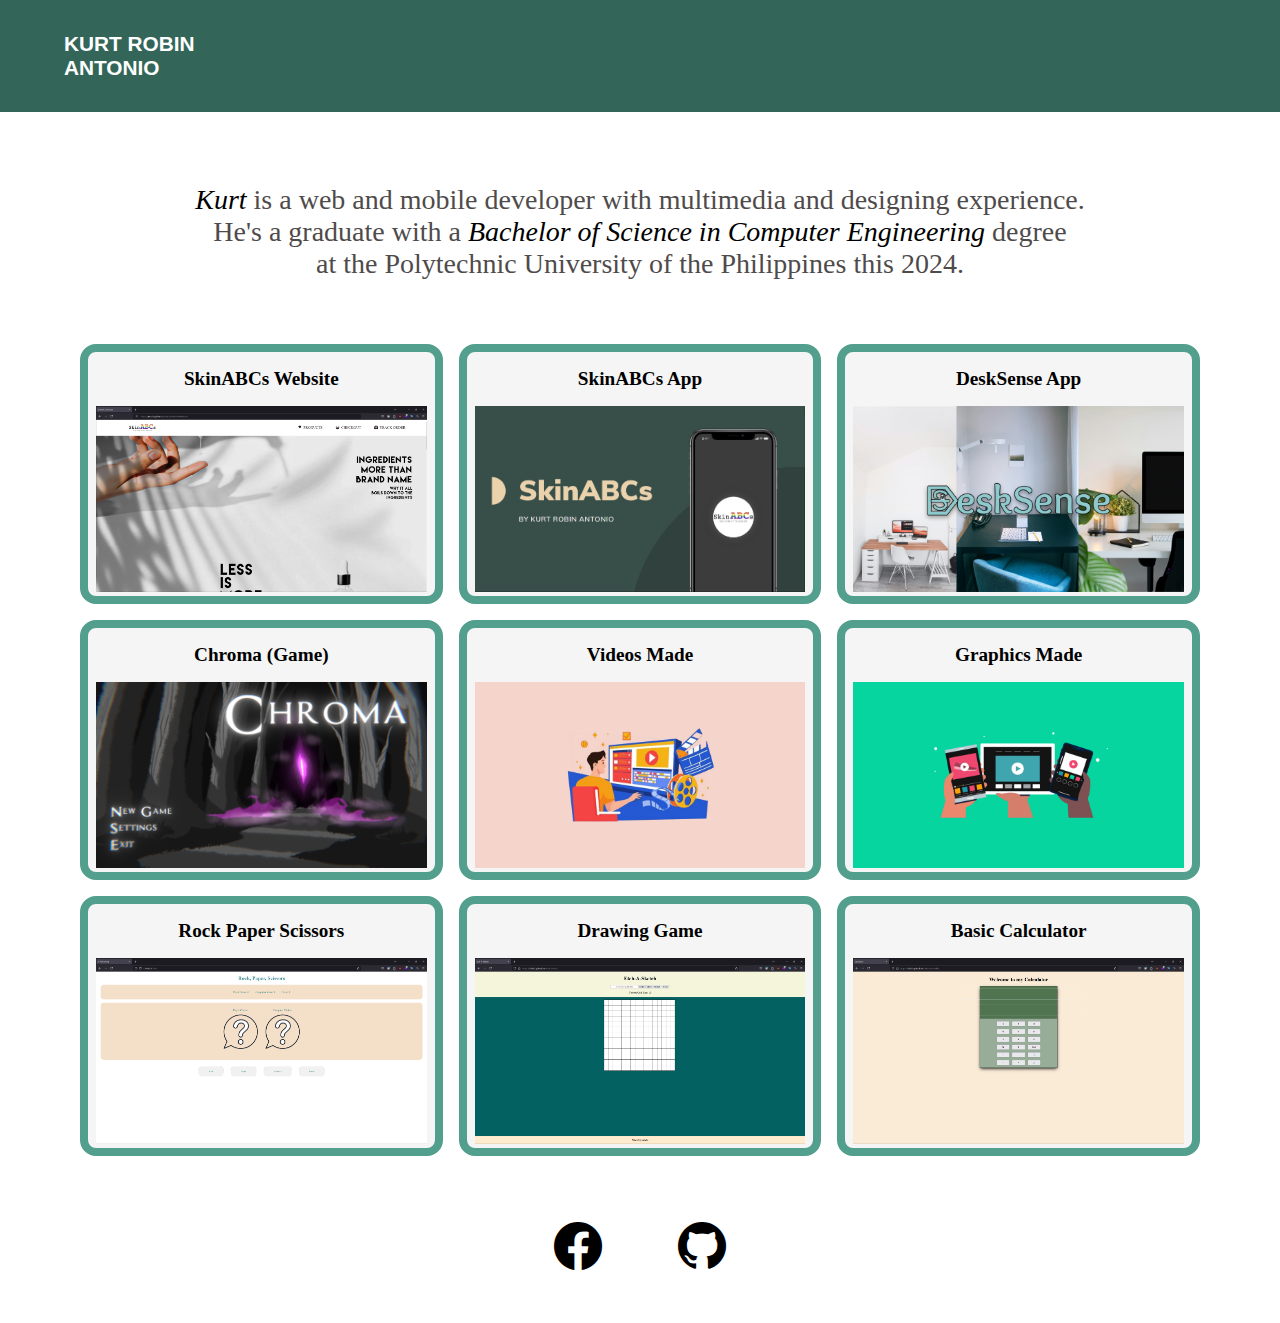
<file: index.html>
<!DOCTYPE html>
<html lang="en">
<head>
    <meta charset="UTF-8">
    <meta name="viewport" content="width=device-width, initial-scale=1.0">
    <title>Kurt Robin Antonio Portfolio</title>
    <link rel="stylesheet" href="style.css">
    <link rel="stylesheet" href="https://cdn.jsdelivr.net/npm/bootstrap-icons@1.11.3/font/bootstrap-icons.min.css">
</head>
<body>
    <div id="header">
        <div id="logo-name">
            <p onclick="window.location.href='index.html'">KURT ROBIN ANTONIO</p>
        </div>
        
    </div>

    <div id="about-me">
        <p>
            <span style="color: black;"><i>Kurt</i></span> is a web and mobile 
            developer with multimedia and designing experience. <br> He's a graduate
            with a <span style="color: black;"> <i> Bachelor of Science in Computer Engineering </i>
            </span>degree <br> at the Polytechnic University of the Philippines this 2024.<br>
        </p>
    </div>

    <div id="body-content">
        <div class="skinabcs-website">
            <p>SkinABCs Website</p>
            <span onclick="checkSkinABCsWebsite()"><img class="redirects" src="images/SkinABCsWebsite.png"></span>
        </div>
        <div class="skinabcs-app">
            <p>SkinABCs App</p>
            <span onclick="checkSkinABCsApp()"><img class="redirects"  src="images/SkinABCsApp.png"></span>
        </div>
        <div class="desksense-app">
            <p>DeskSense App</p>
            <span onclick="checkDesksenseApp()"><img class="redirects"  src="images/DeskSenseApp.png"></span>
        </div>
        <div class="chroma-game">
            <p>Chroma (Game)</p>
            <span onclick="checkChromaGame()"><img class="redirects"  src="images/ChromaGame.png"></span>
        </div>
        <div class="edited-videos">
            <p>Videos Made</p>
            <span onclick="checkEditedVideos()"><img class="redirects"  src="images/EditedVideos.png"></span>
        </div>
        <div class="graphic-designs">
            <p>Graphics Made</p>
            <span onclick="checkGraphicDesigns()"><img class="redirects"  src="images/EditedGraphics.png"></span>
        </div>
        <div class="rps-game">
            <p>Rock Paper Scissors</p>
            <span onclick="checkRPSGame()"><img class="redirects"  src="images/RPSGame.png"></span>
        </div>
        <div class="drawing-game">
            <p>Drawing Game</p>
            <span onclick="checkDrawingGame()"><img class="redirects"  src="images/DrawingGame.png"></span>
        </div>
        <div class="basic-calculator">
            <p>Basic Calculator</p>
            <span onclick="checkBasicCalculator()"><img class="redirects"  src="images/BasicCalculator.png"></span>
        </div>
    </div>

    <div id="footer">
        <span onclick="checkFBAcc()"><i class="bi bi-facebook"></i></span>
        <span onclick="checkGithubAcc()"><i class="bi bi-github"></i></span>
    </div>

    <script src="script.js"></script>
</body>
</html>
</file>
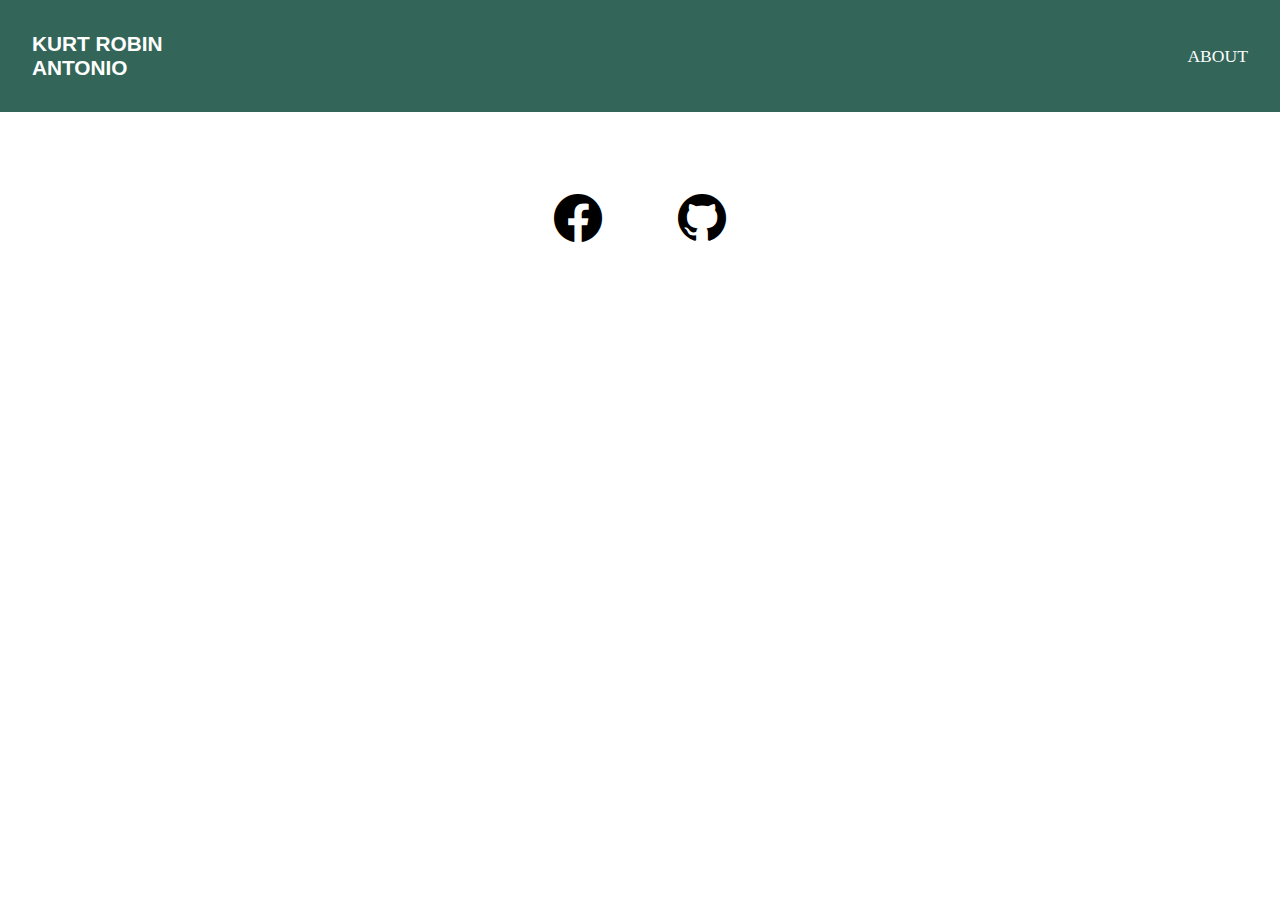
<file: about.html>
<!DOCTYPE html>
<html lang="en">
<head>
    <meta charset="UTF-8">
    <meta name="viewport" content="width=device-width, initial-scale=1.0">
    <title>Document</title>
    <link rel="stylesheet" href="style.css">
    <link rel="stylesheet" href="https://cdn.jsdelivr.net/npm/bootstrap-icons@1.11.3/font/bootstrap-icons.min.css">
</head>
<body>
    <div id="header">
        <div id="logo-name">
            <p onclick="window.location.href='index.html'">KURT ROBIN ANTONIO</p>
        </div>
        <div id="about">
            <p onclick="window.location.href='about.html'">ABOUT</p>
        </div>
    </div>

    <div id="body-content">
        
    </div>

    <div id="footer">
        <span onclick="checkFBAcc()"><i class="bi bi-facebook"></i></span>
        <span onclick="checkGithubAcc()"><i class="bi bi-github"></i></span>
    </div>

    <script src="script.js"></script>
</body>
</html>
</file>
<file: style.css>
* {
    margin: 0;
    padding: 0;
    align-items: center;
}

#header {
    display: flex;
    justify-content: center;
    background-color: #336659;
}

#logo-name {
    margin: 2rem;
    width:90%;
    color: white;
    font-weight: bold;
    font-family: 'Segoe UI', Tahoma, Geneva, Verdana, sans-serif;
}

#logo-name > p {
    font-size: calc(100% + 0.3rem);
    width: 14.4rem;
}

#logo-name > p:hover {
    color: black;
    cursor: pointer;
}

#about {
    margin: 2rem;
    font-size: calc(100% + 0.1rem);
    color: white;
}

#about > p:hover {
    color: black;
    cursor: pointer;
}

#about-me {
    margin: 4.5rem 3rem 3rem;
    text-align: center;
    font-size: calc(100% + 0.75rem);
    color: rgb(79, 75, 75);
}

#body-content {
    display: grid;
    text-align: center;
    justify-content: center;
    grid-template-columns: 1fr 1fr 1fr;
    gap: 1rem;
    padding: 1rem 5rem 1rem;
}

#footer {
    text-align: center;
    justify-content: center;
    padding: 3rem;
    font-size: 3rem;
}

#footer > span {
    margin: 0rem 2rem;
}

#footer > span:hover {
    cursor: pointer;
    color: #9f517f;
}

.redirects {
    width: calc(100% - 1rem);
}

.skinabcs-website, .skinabcs-app, .desksense-app, .graphic-designs, .edited-videos, .chroma-game, .rps-game, .basic-calculator, .drawing-game {
    border: 0.5rem solid #519f8c;
    background-color: whitesmoke;
    color: black;
    font-weight: bold;
    border-radius: 1rem;
    cursor: pointer;
}

.skinabcs-website:hover, .skinabcs-app:hover, .desksense-app:hover, .graphic-designs:hover, .edited-videos:hover, .chroma-game:hover, .rps-game:hover, .basic-calculator:hover, .drawing-game:hover {
    border: 0.7rem solid #9f517f;
    border-radius: 1rem;
}

.skinabcs-website > p, .skinabcs-app > p, .desksense-app > p, .graphic-designs > p, .edited-videos > p, .chroma-game > p, .rps-game > p, .basic-calculator > p, .drawing-game > p {
    padding: 1rem;
    font-size: 1.2rem;
}
</file>
